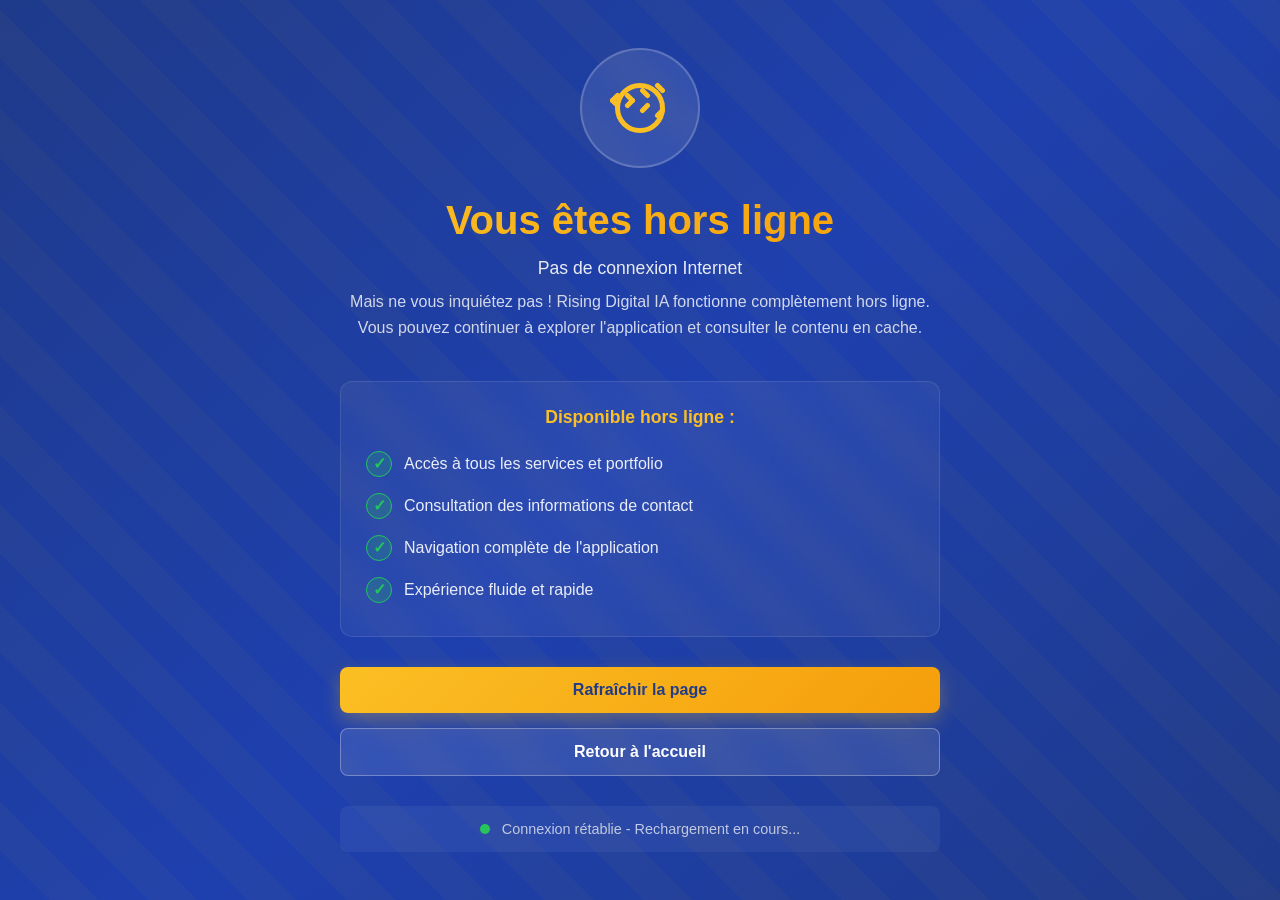
<file: offline.html>
<!DOCTYPE html>
<html lang="fr">
<head>
    <meta charset="UTF-8" />
    <meta name="viewport" content="width=device-width, initial-scale=1.0" />
    <title>Hors ligne - Rising Digital IA</title>
    <style>
        * {
            margin: 0;
            padding: 0;
            box-sizing: border-box;
        }

        body {
            font-family: 'Poppins', -apple-system, BlinkMacSystemFont, 'Segoe UI', sans-serif;
            background: linear-gradient(135deg, #1e3a8a 0%, #1e40af 50%, #1e3a8a 100%);
            min-height: 100vh;
            display: flex;
            align-items: center;
            justify-content: center;
            padding: 20px;
            color: #ffffff;
        }

        .offline-container {
            max-width: 600px;
            width: 100%;
            text-align: center;
            animation: slideUp 0.6s ease-out;
        }

        @keyframes slideUp {
            from {
                opacity: 0;
                transform: translateY(30px);
            }
            to {
                opacity: 1;
                transform: translateY(0);
            }
        }

        .offline-icon {
            width: 120px;
            height: 120px;
            margin: 0 auto 30px;
            background: rgba(255, 255, 255, 0.1);
            border-radius: 50%;
            display: flex;
            align-items: center;
            justify-content: center;
            backdrop-filter: blur(10px);
            border: 2px solid rgba(255, 255, 255, 0.2);
            animation: pulse 2s infinite;
        }

        @keyframes pulse {
            0%, 100% {
                box-shadow: 0 0 0 0 rgba(251, 191, 36, 0.4);
            }
            50% {
                box-shadow: 0 0 0 20px rgba(251, 191, 36, 0);
            }
        }

        .offline-icon svg {
            width: 60px;
            height: 60px;
            stroke: #fbbf24;
            fill: none;
            stroke-width: 2;
            stroke-linecap: round;
            stroke-linejoin: round;
        }

        h1 {
            font-size: 2.5rem;
            font-weight: 800;
            margin-bottom: 15px;
            background: linear-gradient(135deg, #fbbf24 0%, #f59e0b 100%);
            -webkit-background-clip: text;
            -webkit-text-fill-color: transparent;
            background-clip: text;
        }

        .offline-status {
            font-size: 1.1rem;
            color: rgba(255, 255, 255, 0.9);
            margin-bottom: 10px;
            font-weight: 500;
        }

        .offline-description {
            font-size: 1rem;
            color: rgba(255, 255, 255, 0.8);
            line-height: 1.6;
            margin-bottom: 40px;
        }

        .offline-features {
            background: rgba(255, 255, 255, 0.05);
            border: 1px solid rgba(255, 255, 255, 0.1);
            border-radius: 12px;
            padding: 25px;
            margin-bottom: 30px;
            backdrop-filter: blur(10px);
        }

        .offline-features h3 {
            font-size: 1.1rem;
            margin-bottom: 15px;
            color: #fbbf24;
        }

        .feature-list {
            list-style: none;
            text-align: left;
        }

        .feature-list li {
            padding: 8px 0;
            display: flex;
            align-items: center;
            color: rgba(255, 255, 255, 0.9);
        }

        .feature-list li:before {
            content: "✓";
            display: inline-block;
            width: 24px;
            height: 24px;
            background: rgba(34, 197, 94, 0.2);
            border: 1px solid #22c55e;
            border-radius: 50%;
            text-align: center;
            line-height: 24px;
            color: #22c55e;
            margin-right: 12px;
            font-weight: bold;
            flex-shrink: 0;
        }

        .action-buttons {
            display: flex;
            gap: 15px;
            flex-direction: column;
        }

        .btn {
            padding: 14px 28px;
            border: none;
            border-radius: 8px;
            font-size: 1rem;
            font-weight: 600;
            cursor: pointer;
            transition: all 0.3s ease;
            font-family: 'Poppins', sans-serif;
        }

        .btn-primary {
            background: linear-gradient(135deg, #fbbf24 0%, #f59e0b 100%);
            color: #1e3a8a;
            box-shadow: 0 8px 20px rgba(251, 191, 36, 0.3);
        }

        .btn-primary:hover {
            transform: translateY(-2px);
            box-shadow: 0 12px 28px rgba(251, 191, 36, 0.4);
        }

        .btn-primary:active {
            transform: translateY(0);
        }

        .btn-secondary {
            background: rgba(255, 255, 255, 0.1);
            color: #ffffff;
            border: 1px solid rgba(255, 255, 255, 0.3);
            backdrop-filter: blur(10px);
        }

        .btn-secondary:hover {
            background: rgba(255, 255, 255, 0.15);
            border-color: rgba(255, 255, 255, 0.5);
        }

        .connection-status {
            margin-top: 30px;
            padding: 15px;
            background: rgba(255, 255, 255, 0.05);
            border-radius: 8px;
            font-size: 0.9rem;
            color: rgba(255, 255, 255, 0.7);
        }

        .status-indicator {
            display: inline-block;
            width: 10px;
            height: 10px;
            background: #ef4444;
            border-radius: 50%;
            margin-right: 8px;
            animation: blink 1.5s infinite;
        }

        @keyframes blink {
            0%, 49%, 100% {
                opacity: 1;
            }
            50%, 99% {
                opacity: 0.3;
            }
        }

        .status-indicator.online {
            background: #22c55e;
            animation: none;
        }

        @media (max-width: 600px) {
            h1 {
                font-size: 2rem;
            }

            .offline-icon {
                width: 100px;
                height: 100px;
            }

            .offline-icon svg {
                width: 50px;
                height: 50px;
            }

            .offline-description {
                font-size: 0.95rem;
            }

            .action-buttons {
                flex-direction: column;
            }

            .btn {
                width: 100%;
            }
        }

        /* Motifs africains subtils */
        .offline-container::before {
            content: "";
            position: fixed;
            top: 0;
            left: 0;
            right: 0;
            bottom: 0;
            background-image: 
                repeating-linear-gradient(45deg, transparent, transparent 35px, rgba(251, 191, 36, 0.03) 35px, rgba(251, 191, 36, 0.03) 70px);
            pointer-events: none;
            z-index: 0;
        }

        .offline-container {
            position: relative;
            z-index: 1;
        }
    </style>
</head>
<body>
    <div class="offline-container">
        <div class="offline-icon">
            <svg viewBox="0 0 24 24" fill="none" xmlns="http://www.w3.org/2000/svg">
                <path d="M1 9l2 2m4-4l2 2m4-4l2 2m4-4l2 2m4-4l2 2" />
                <path d="M1 9l2-2m4 4l2-2m4 4l2-2m4 4l2-2m4 4l2-2" />
                <circle cx="12" cy="12" r="9" />
            </svg>
        </div>

        <h1>Vous êtes hors ligne</h1>
        <p class="offline-status">Pas de connexion Internet</p>
        <p class="offline-description">
            Mais ne vous inquiétez pas ! Rising Digital IA fonctionne complètement hors ligne. 
            Vous pouvez continuer à explorer l'application et consulter le contenu en cache.
        </p>

        <div class="offline-features">
            <h3>Disponible hors ligne :</h3>
            <ul class="feature-list">
                <li>Accès à tous les services et portfolio</li>
                <li>Consultation des informations de contact</li>
                <li>Navigation complète de l'application</li>
                <li>Expérience fluide et rapide</li>
            </ul>
        </div>

        <div class="action-buttons">
            <button class="btn btn-primary" onclick="location.reload()">
                Rafraîchir la page
            </button>
            <button class="btn btn-secondary" onclick="goHome()">
                Retour à l'accueil
            </button>
        </div>

        <div class="connection-status">
            <span class="status-indicator"></span>
            <span id="status-text">Vérification de la connexion...</span>
        </div>
    </div>

    <script>
        /**
         * Gestion de l'état de connexion
         */
        function updateConnectionStatus() {
            const statusIndicator = document.querySelector('.status-indicator');
            const statusText = document.getElementById('status-text');

            if (navigator.onLine) {
                statusIndicator.classList.add('online');
                statusText.textContent = 'Connexion rétablie - Rechargement en cours...';
                setTimeout(() => {
                    location.reload();
                }, 1500);
            } else {
                statusIndicator.classList.remove('online');
                statusText.textContent = 'Toujours hors ligne - Reconnexion en attente...';
            }
        }

        function goHome() {
            window.location.href = '/';
        }

        // Vérifier la connexion au chargement
        window.addEventListener('load', updateConnectionStatus);

        // Écouter les changements de connexion
        window.addEventListener('online', updateConnectionStatus);
        window.addEventListener('offline', updateConnectionStatus);

        // Vérifier périodiquement la connexion
        setInterval(() => {
            if (navigator.onLine) {
                updateConnectionStatus();
            }
        }, 3000);

        // Analytics: Enregistrer les visites offline
        if ('serviceWorker' in navigator) {
            navigator.serviceWorker.ready.then(() => {
                console.log('Service Worker prêt - Mode offline actif');
            });
        }
    </script>
</body>
</html>
</file>
